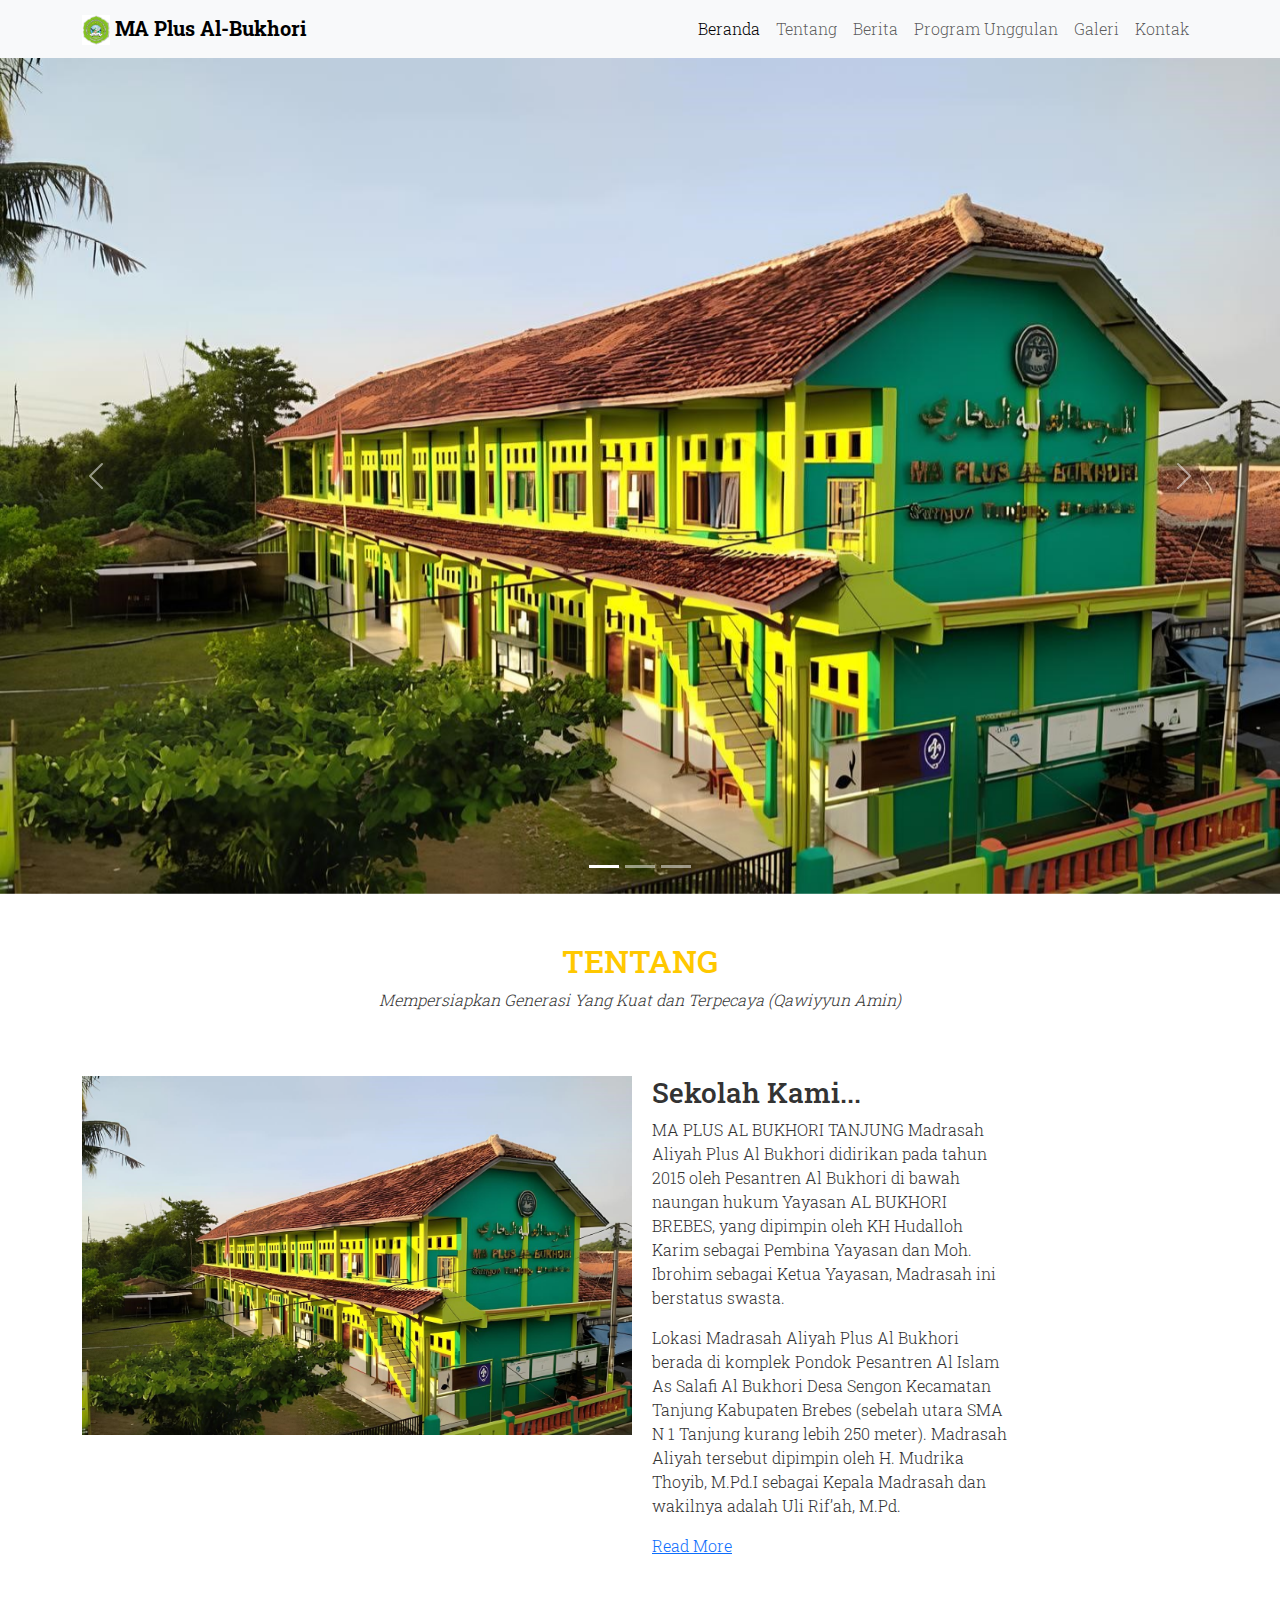
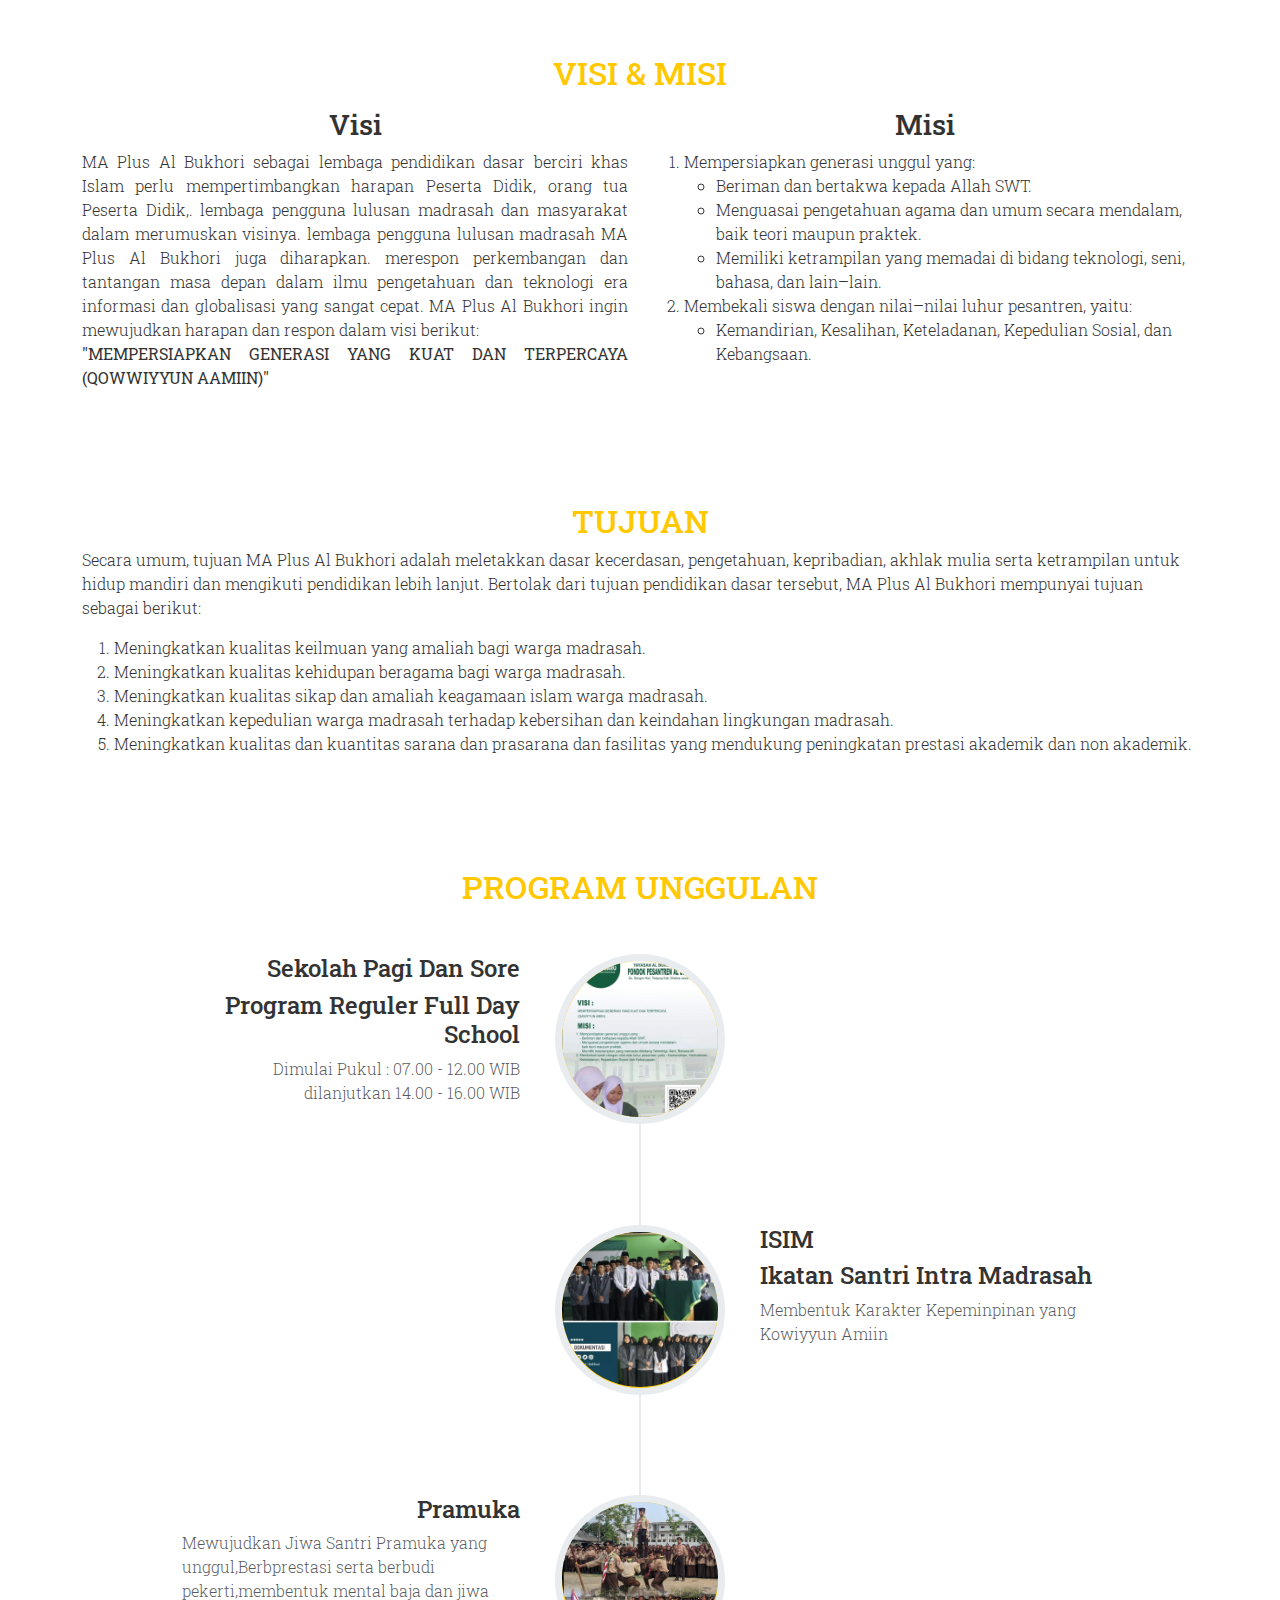
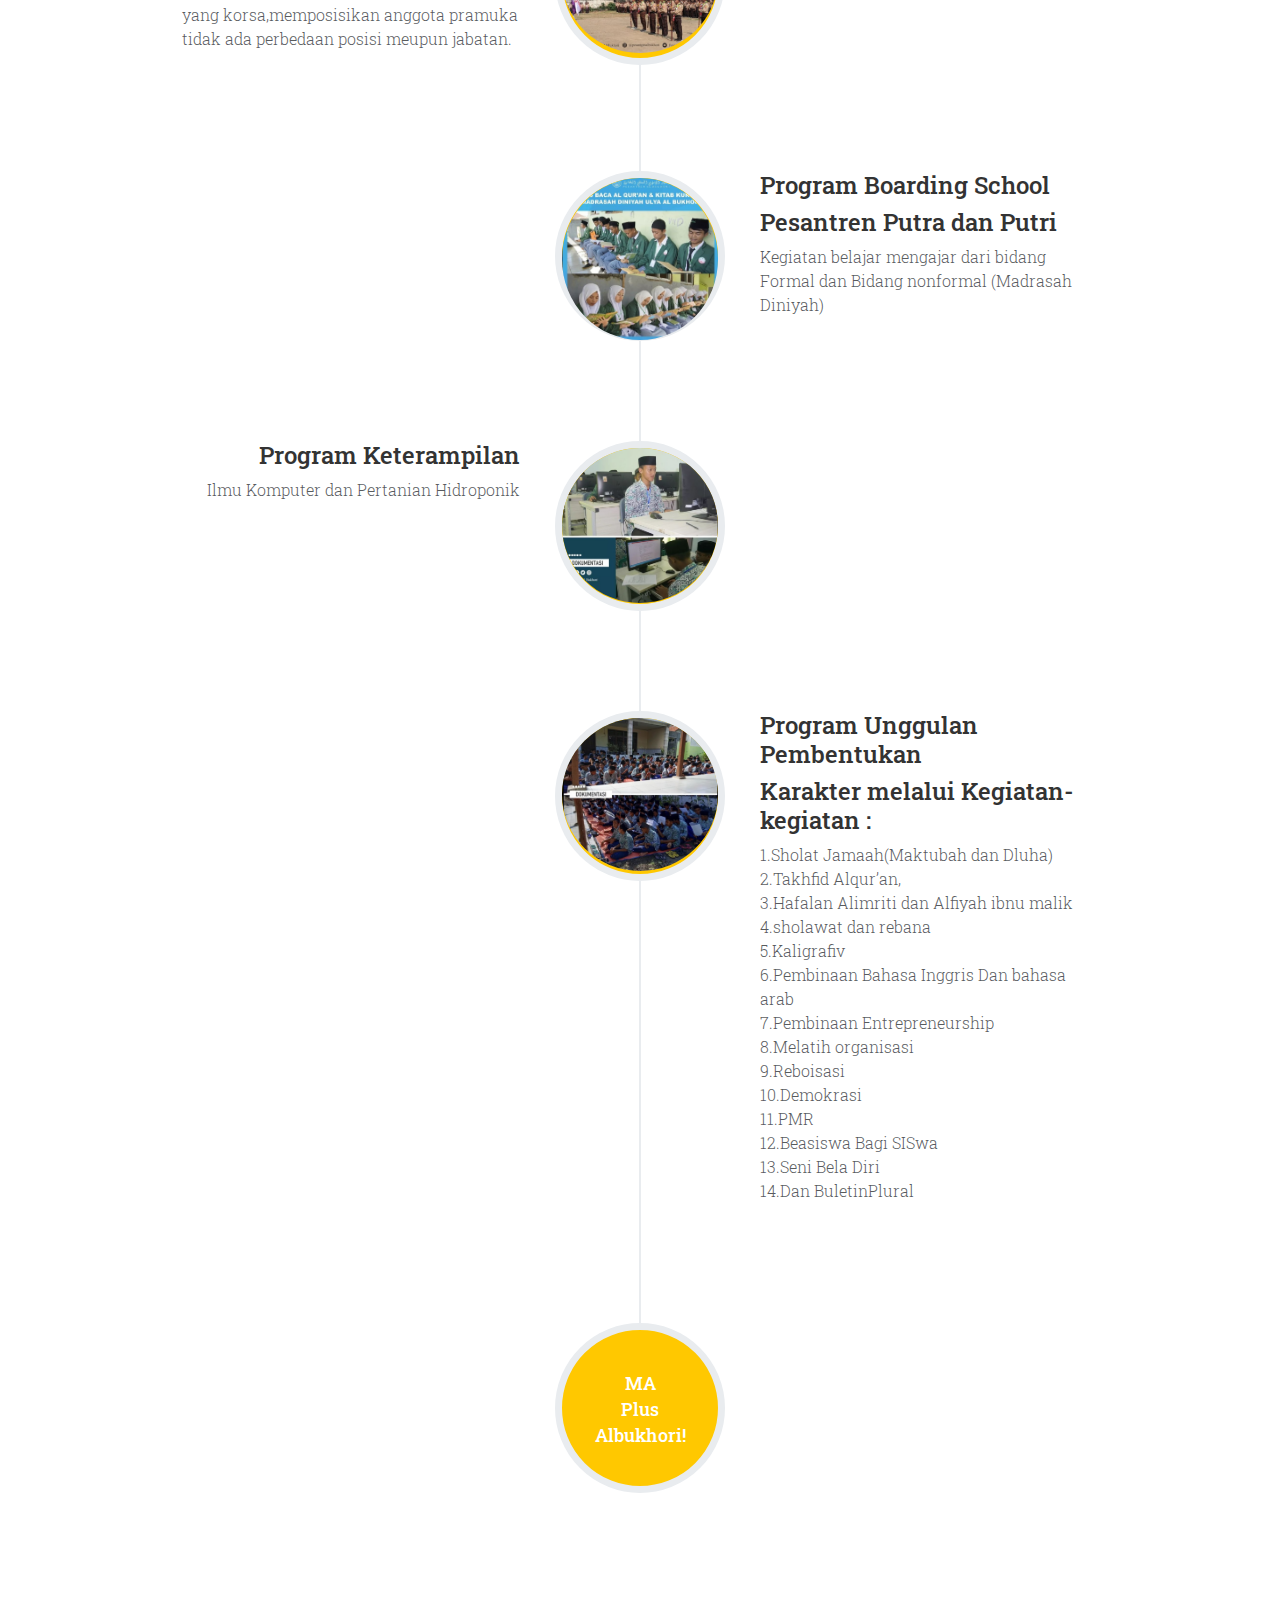
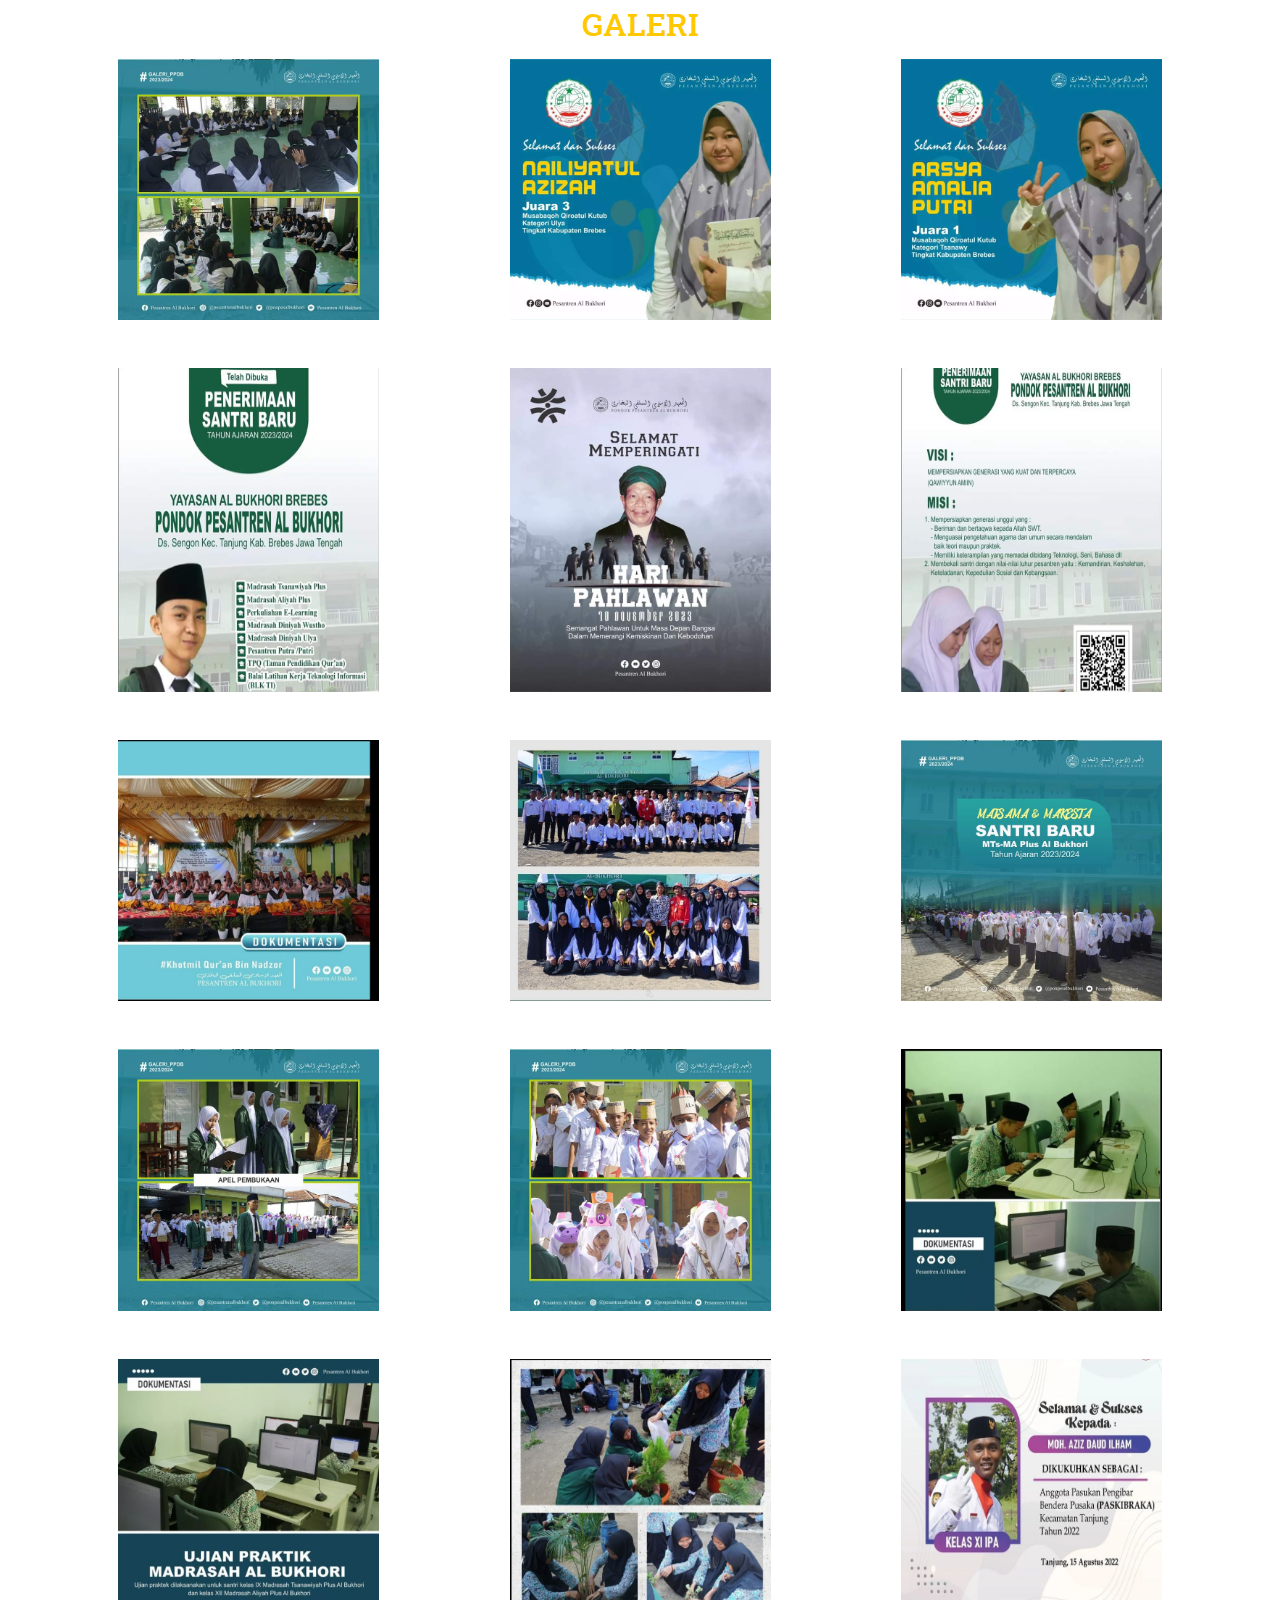
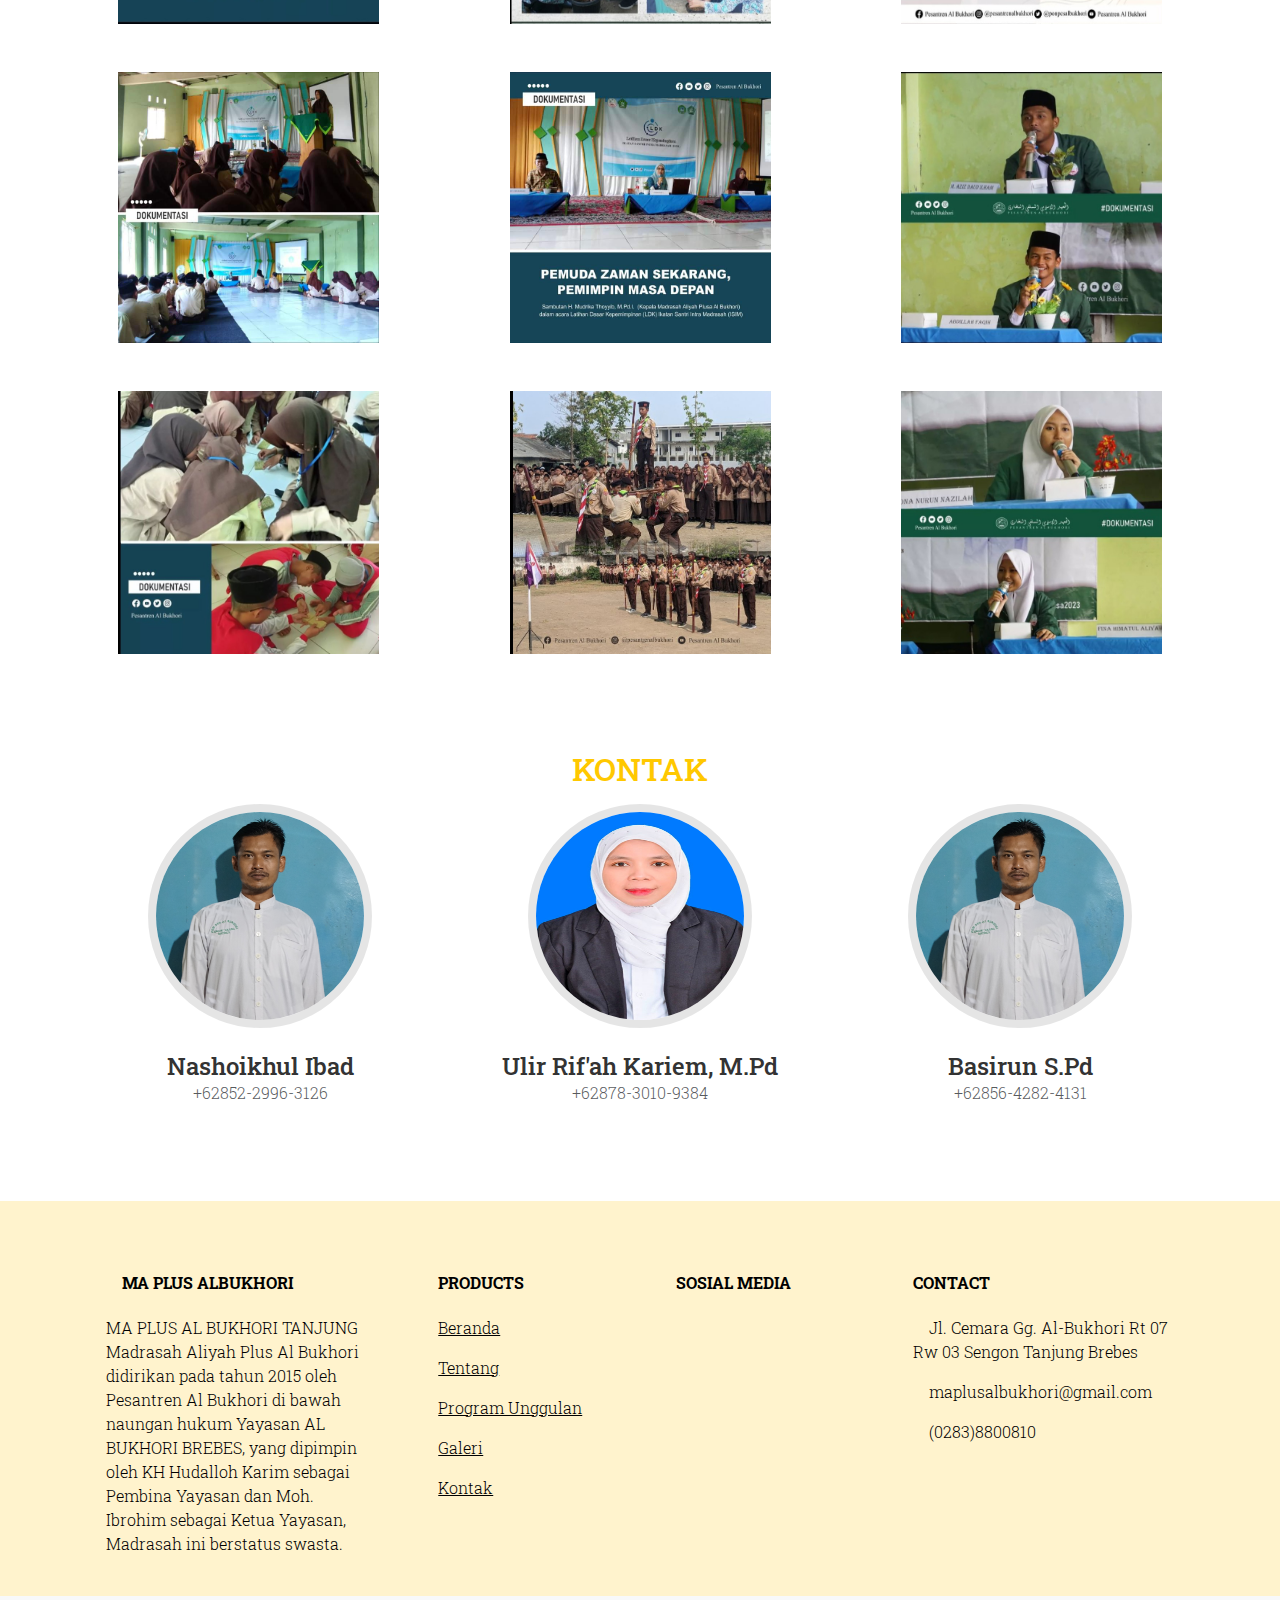
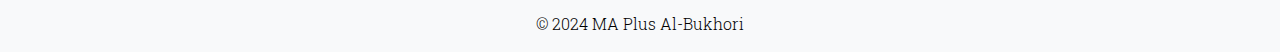
<file: index.html>
<!DOCTYPE html>
<html lang="en">
<head>
  <!-- Meta Tags -->
  <meta charset="UTF-8">
  <meta name="viewport" content="width=device-width, initial-scale=1.0">

  <!-- Title -->
  <title>MA Plus Al-Bukhori</title>

  <!-- Bootstrap CSS -->
  <link rel="stylesheet" href="https://cdn.jsdelivr.net/npm/bootstrap@5.3.3/dist/css/bootstrap.min.css">

  <!-- FontAwesome -->
  <link rel="stylesheet" href="https://cdnjs.cloudflare.com/ajax/libs/font-awesome/6.5.1/css/all.min.css" integrity="sha512-DTOQO9RWCH3ppGqcWaEA1BIZOC6xxalwEsw9c2QQeAIftl+Vegovlnee1c9QX4TctnWMn13TZye+giMm8e2LwA==" crossorigin="anonymous" referrerpolicy="no-referrer" />

  <!-- Custom CSS -->
  <link rel="stylesheet" href="css/style.css">
</head>
<body>
  <!-- Navbar -->
  <nav class="navbar navbar-expand-lg bg-body-tertiary sticky-top">
    <div class="container">
      <a class="navbar-brand fw-bold" href="#">
        <img class="d-inline-block align-text-top" src="image/galeri/isiim.jpg" style="max-width: 30px; max-height: 30px;" alt="...">
        MA Plus Al-Bukhori
      </a>
      <button class="navbar-toggler" type="button" data-bs-toggle="collapse" data-bs-target="#navbarNavAltMarkup" aria-controls="navbarNavAltMarkup" aria-expanded="false" aria-label="Toggle navigation">
        <span class="navbar-toggler-icon"></span>
      </button>
      <div class="collapse navbar-collapse flex-row-reverse" id="navbarNavAltMarkup">
        <div class="navbar-nav">
          <a class="nav-link active" aria-current="page" href="#beranda">Beranda</a>
          <a class="nav-link" href="#tentang">Tentang</a>
          <a class="nav-link" href="#berita">Berita</a> 
          <a class="nav-link" href="#program-unggulan">Program Unggulan</a>
          <a class="nav-link" href="#galeri">Galeri</a>
          <a class="nav-link" href="#kontak">Kontak</a>
        </div>
      </div>
    </div>
  </nav>

  <!-- Carousel -->
  <section id="beranda" class="carousel slide">
    <div class="carousel-indicators">
      <button type="button" data-bs-target="#beranda" data-bs-slide-to="0" class="active" aria-current="true" aria-label="Slide 1"></button>
      <button type="button" data-bs-target="#beranda" data-bs-slide-to="1" aria-label="Slide 2"></button>
      <button type="button" data-bs-target="#beranda" data-bs-slide-to="2" aria-label="Slide 3"></button>
    </div>
    <div class="carousel-inner">
      <div class="carousel-item active">
        <img src="image/galeri/gedung.jpeg" class="d-block w-100" alt="...">
      </div>
      <div class="carousel-item">
        <img src="image/galeri/ged2.jpeg" class="d-block w-100" alt="...">
      </div>
      <div class="carousel-item">
        <img src="image/galeri/gdug2.jpeg" class="d-block w-100" alt="...">
      </div>
    </div>
    <button class="carousel-control-prev" type="button" data-bs-target="#beranda" data-bs-slide="prev">
      <span class="carousel-control-prev-icon" aria-hidden="true"></span>
      <span class="visually-hidden">Previous</span>
    </button>
    <button class="carousel-control-next" type="button" data-bs-target="#beranda" data-bs-slide="next">
      <span class="carousel-control-next-icon" aria-hidden="true"></span>
      <span class="visually-hidden">Next</span>
    </button>
  </section>

  <!-- Tentang -->
  <section id="tentang" class="container py-5">
    <div class="row mb-5">
      <div class="col text-center">
        <h2>TENTANG</h2>
        <p><em>Mempersiapkan Generasi Yang Kuat dan Terpecaya (Qawiyyun Amin)</em></p>
      </div>
    </div>
    <div class="row">
      <div class="col-6">
        <img src="image/galeri/gedung.jpeg" alt="" style="width: 550px;">
      </div>
      <div class="col-lg-4">
        <h3>Sekolah Kami...</h3>
        <p>
          MA PLUS AL BUKHORI TANJUNG Madrasah Aliyah Plus Al Bukhori didirikan pada tahun 2015 oleh Pesantren Al Bukhori di bawah
          naungan hukum Yayasan AL BUKHORI BREBES, yang dipimpin oleh KH Hudalloh Karim sebagai Pembina Yayasan dan Moh. 
          Ibrohim sebagai Ketua Yayasan, Madrasah ini berstatus swasta.
        </p>
        <p>
          Lokasi Madrasah Aliyah Plus Al Bukhori berada di 
          komplek Pondok Pesantren Al Islam As Salafi Al Bukhori Desa Sengon Kecamatan Tanjung Kabupaten Brebes (sebelah utara 
          SMA N 1 Tanjung kurang lebih 250 meter). Madrasah Aliyah tersebut dipimpin oleh H. Mudrika Thoyib, M.Pd.I sebagai 
          Kepala Madrasah dan wakilnya adalah Uli Rif’ah, M.Pd.
        </p>
        <a href="berita.html" class="read-more">Read More</a>
      </div> 
    </div>
  </section>

  <!-- Visi Misi -->
  <section id="visi-misi" class="container py-5">
    <div class="row">
      <div class="col">
        <h2 class="text-center mb-3">VISI & MISI</h2>
      </div>
    </div>
    <div class="row">
      <div class="col-6">
        <h3 class="text-center">Visi</h3>
        <p class="text-justify">
          MA Plus Al Bukhori sebagai lembaga pendidikan dasar berciri khas Islam
          perlu mempertimbangkan harapan Peserta Didik, orang tua Peserta Didik,.
          lembaga pengguna lulusan madrasah dan masyarakat dalam merumuskan visinya.
          lembaga pengguna lulusan madrasah MA Plus Al Bukhori juga diharapkan.
          merespon perkembangan dan tantangan masa depan dalam ilmu pengetahuan dan teknologi
          era informasi dan globalisasi yang sangat cepat.
          MA Plus Al Bukhori ingin mewujudkan harapan dan respon dalam visi berikut:<br>
          <strong>"MEMPERSIAPKAN GENERASI YANG KUAT DAN TERPERCAYA (QOWWIYYUN AAMIIN)"</strong>
        </p>
      </div>
      <div class="col-6">
        <h3 class="text-center">Misi</h3>
        <ol>
          <li>Mempersiapkan generasi unggul yang:
            <ul>
              <li>Beriman dan bertakwa kepada Allah SWT.</li>
              <li>Menguasai pengetahuan agama dan umum secara mendalam, baik teori maupun praktek.</li>
              <li>Memiliki ketrampilan yang memadai di bidang teknologi, seni, bahasa, dan lain–lain.</li>
            </ul>
          </li>
          <li>Membekali siswa dengan nilai–nilai luhur pesantren, yaitu:
            <ul>
              <li>Kemandirian, Kesalihan, Keteladanan, Kepedulian Sosial, dan Kebangsaan.</li>
            </ul>
          </li>
        </ol>
      </div>
    </div>
  </section>

  <!-- Tujuan -->
  <section id="tujuan" class="container py-5">
    <div class="row">
      <div class="col">
        <h2 class="text-center">TUJUAN</h2>
        <p>
          Secara umum, tujuan MA Plus Al Bukhori adalah meletakkan dasar kecerdasan,
          pengetahuan, kepribadian, akhlak mulia serta ketrampilan untuk hidup mandiri dan
          mengikuti pendidikan lebih lanjut. Bertolak dari tujuan pendidikan dasar tersebut,
          MA Plus Al Bukhori mempunyai tujuan sebagai berikut:
          <ol>
            <li>Meningkatkan kualitas keilmuan yang amaliah bagi warga madrasah.</li>
            <li>Meningkatkan kualitas kehidupan beragama bagi warga madrasah.</li>
            <li>Meningkatkan kualitas sikap dan amaliah keagamaan islam warga madrasah.</li>
            <li>Meningkatkan kepedulian warga madrasah terhadap kebersihan dan keindahan lingkungan madrasah.</li>
            <li>Meningkatkan kualitas dan kuantitas sarana dan prasarana dan fasilitas yang mendukung peningkatan prestasi akademik dan non akademik.</li>
          </ol>
        </p>
      </div>
    </div>
  </section>

  <!-- Program Unggulan -->
  <section id="program-unggulan" class="container py-5">
    <div class="row">
      <div class="col">
        <h2 class="text-center mb-5">PROGRAM UNGGULAN</h2>
        <ul class="timeline">
          <li>
            <div class="timeline-image"><img class="rounded-circle img-fluid" src="image/program-unggulan/galery6.jpg" alt="..." />
            </div>
            <div class="timeline-panel">
              <div class="timeline-heading">
                <h4>Sekolah Pagi Dan Sore</h4>
                <h4 class="subheading">Program Reguler Full Day School</h4>
              </div>
              <div class="timeline-body">
                <p class="text-muted">Dimulai Pukul : 07.00 - 12.00 WIB dilanjutkan 14.00 - 16.00 WIB</p>
              </div>
            </div>
          </li>
          <li class="timeline-inverted">
            <div class="timeline-image"><img class="rounded-circle img-fluid" src="image/program-unggulan/ism.jpg" alt="..." />
            </div>
            <div class="timeline-panel">
              <div class="timeline-heading">
                <h4>ISIM</h4>
                <h4 class="subheading">Ikatan Santri Intra Madrasah</h4>
              </div>
              <div class="timeline-body">
                <p class="text-muted">Membentuk Karakter Kepeminpinan yang Kowiyyun Amiin
                </p>
              </div>
            </div>
          </li>
          <li>
            <div class="timeline-image"><img class="rounded-circle img-fluid" src="image/program-unggulan/pramuk.jpg" alt="..." />
            </div>
            <div class="timeline-panel">
              <div class="timeline-heading">
                <h4>Pramuka</h4>
                <h4 class="subheading"></h4>
              </div>
              <div class="timeline-body">
                <p class="text-muted" style="text-align: left;">Mewujudkan Jiwa Santri Pramuka yang unggul,Berbprestasi serta berbudi
                  pekerti,membentuk mental baja dan jiwa yang korsa,memposisikan anggota pramuka tidak ada perbedaan
                  posisi meupun jabatan.</p>
              </div>
            </div>
          </li>
          <li class="timeline-inverted">
            <div class="timeline-image"><img class="rounded-circle img-fluid" src="image/program-unggulan/hmm.jpg" alt="..." />
            </div>
            <div class="timeline-panel">
              <div class="timeline-heading">
                <h4>Program Boarding School </h4>
                <h4 class="subheading">Pesantren Putra dan Putri</h4>
              </div>
              <div class="timeline-body">
                <p class="text-muted">Kegiatan belajar mengajar dari bidang Formal dan Bidang nonformal (Madrasah
                  Diniyah)
                </p>
              </div>
            </div>
          </li>
          <li>
            <div class="timeline-image"><img class="rounded-circle img-fluid" src="image/program-unggulan/komputer.jpg" alt="..." />
            </div>
            <div class="timeline-panel">
              <div class="timeline-heading">
                <h4>Program Keterampilan</h4>
                <h4 class="subheading"></h4>
              </div>
              <div class="timeline-body">
                <p class="text-muted">Ilmu Komputer dan Pertanian Hidroponik</p>
              </div>
            </div>
          </li>
          <li class="timeline-inverted">
            <div class="timeline-image"><img class="rounded-circle img-fluid" src="image/program-unggulan/isth.jpg" alt="..." />
            </div>
            <div class="timeline-panel">
              <div class="timeline-heading">
                <h4>Program Unggulan Pembentukan</h4>
                <h4 class="subheading">Karakter melalui Kegiatan-kegiatan :</h4>
              </div>
              <div class="timeline-body">
                <p class="text-muted">1.Sholat Jamaah(Maktubah dan Dluha)</P>
                <P class="text-muted">2.Takhfid Alqur’an,</P>
                <P class="text-muted">3.Hafalan Alimriti dan Alfiyah ibnu
                  malik</P>
                <P class="text-muted">4.sholawat dan rebana</P>
                <P class="text-muted">5.Kaligrafiv
                <P class="text-muted">6.Pembinaan Bahasa Inggris Dan bahasa arab</P>
                <P class="text-muted">7.Pembinaan
                  Entrepreneurship</P>
                <P class="text-muted">8.Melatih organisasi</P>
                <P class="text-muted">9.Reboisasi</P>
                <P class="text-muted">10.Demokrasi</P>
                <P class="text-muted">11.PMR</P>
                <P class="text-muted">12.Beasiswa Bagi SISwa</P>
                <P class="text-muted">13.Seni Bela Diri</P>
                <P class="text-muted">14.Dan BuletinPlural</p>
              </div>
            </div>
          </li>
          <li class="timeline-inverted">
            <div class="timeline-image">
              <h4>
                MA
                <br />
                Plus 
                <br />
                Albukhori!
              </h4>
            </div>
          </li>
        </ul>
      </div>
    </div>
  </section>

  <!-- Galeri -->
  <section id="galeri" class="container py-5 px-5">
    <div class="row">
      <div class="col">
        <h2 class="text-center mb-3">GALERI</h2>
        <div class="d-flex flex-wrap justify-content-between gap-5">
          <img class="w-25" src="image/galeri/galery1.jpg" alt="...">
          <img class="w-25" src="image/galeri/galery2.jpg" alt="...">
          <img class="w-25" src="image/galeri/galery3.jpg" alt="...">
          <img class="w-25" src="image/galeri/galery4.jpg" alt="...">
          <img class="w-25" src="image/galeri/galery5.jpg" alt="...">
          <img class="w-25" src="image/galeri/galery6.jpg" alt="...">
          <img class="w-25" src="image/galeri/galery7.jpg" alt="...">
          <img class="w-25" src="image/galeri/galery8.jpg" alt="...">
          <img class="w-25" src="image/galeri/galery9.jpg" alt="...">
          <img class="w-25" src="image/galeri/galery10.jpg" alt="...">
          <img class="w-25" src="image/galeri/galery11.jpg" alt="...">
          <img class="w-25" src="image/galeri/blk1.jpg" alt="...">
          <img class="w-25" src="image/galeri/blk2.jpg" alt="...">
          <img class="w-25" src="image/galeri/yahh.jpg" alt="...">
          <img class="w-25" src="image/galeri/paskib1.jpg" alt="...">
          <img class="w-25" src="image/galeri/isim1.jpg" alt="...">
          <img class="w-25" src="image/galeri/isim2.jpg" alt="...">
          <img class="w-25" src="image/galeri/isim3.jpg" alt="...">
          <img class="w-25" src="image/galeri/praktek.jpg" alt="...">
          <img class="w-25" src="image/galeri/pramuk.jpg" alt="...">
          <img class="w-25" src="image/galeri/isim4.jpg" alt="...">
        </div>
      </div>
    </div>
  </section>

  <!-- Kontak -->
  <section id="kontak" class="container py-5">
    <div class="row">
      <div class="col">
        <h2 class="text-center mb-3">KONTAK</h2>
      </div>
    </div>
    <div class="row">
      <div class="col-4">
        <div class="team-member">
          <img class="mx-auto rounded-circle" src="image/kontak/asoh.JPG" alt="...">
          <h4>Nashoikhul Ibad</h4>
          <p class="text-muted"><i class="fa-brands fa-whatsapp"></i> +62852-2996-3126</p>
        </div>
      </div>
      <div class="col-4">
        <div class="team-member">
          <img class="mx-auto rounded-circle" src="image/kontak/bu iah.jpg" alt="...">
          <h4>Ulir Rif'ah Kariem, M.Pd</h4>
          <p class="text-muted"><i class="fa-brands fa-whatsapp"></i> +62878-3010-9384</p>
        </div>
      </div>
      <div class="col-4">
        <div class="team-member">
          <img class="mx-auto rounded-circle" src="image/kontak/asoh.JPG" alt="...">
          <h4>Basirun S.Pd</h4>
          <p class="text-muted"><i class="fa-brands fa-whatsapp"></i> +62856-4282-4131</p>
        </div>
      </div>
    </div>
  </section>

  <!--footer-->
  <!-- Footer -->
  <footer class="text-center text-lg-start bg-warning-subtle text-black pt-4">
    <!-- Section: Links  -->
    <section class="">
      <div class="container text-center text-md-start mt-5">
        <!-- Grid row -->
        <div class="row mt-3">
          <!-- Grid column -->
          <div class="col-md-3 col-lg-4 col-xl-3 mx-auto mb-4">
            <!-- Content -->
            <h6 class="text-uppercase fw-bold mb-4">
              <i class="fa fa-home me-3"></i>MA Plus Albukhori
            </h6>
            <p>
              MA PLUS AL BUKHORI TANJUNG Madrasah Aliyah Plus Al Bukhori didirikan pada tahun 2015 oleh Pesantren Al Bukhori di bawah
              naungan hukum Yayasan AL BUKHORI BREBES, yang dipimpin oleh KH Hudalloh Karim sebagai Pembina Yayasan dan Moh. 
              Ibrohim sebagai Ketua Yayasan, Madrasah ini berstatus swasta.
            </p>
          </div>
          <!-- Grid column -->

          <!-- Grid column -->
          <div class="col-md-2 col-lg-2 col-xl-2 mx-auto mb-4">
            <!-- Links -->
            <h6 class="text-uppercase fw-bold mb-4">
              Products
            </h6>
            <p>
              <a href="#beranda" class="text-reset">Beranda</a>
            </p>
            <p>
              <a href="#tentang" class="text-reset">Tentang</a>
            </p>
            <p>
              <a href="#program-unggulan" class="text-reset">Program Unggulan</a>
            </p>
            <p>
              <a href="#galeri" class="text-reset">Galeri</a>
            </p>
            <p>
              <a href="#kontak" class="text-reset">Kontak</a>
            </p>
          </div>
          <!-- Grid column -->

          <!-- Grid column -->
          <div class="col-md-3 col-lg-2 col-xl-2 mx-auto mb-4">
            <!-- Links -->
            <h6 class="text-uppercase fw-bold mb-4">
              Sosial Media
            </h6>
            <div class="col-3 text-center fw-bold mb-4" >
              <span class="social-media-icon">
                <a href="https://www.facebook.com/PesantrenAlBukhori"><i class="fab fa-facebook"></i></a>
              </span>
            </div>
            <div class="col-3 text-center fw-bold mb-4">
              <span class="social-media-icon">
                <a href="https://twitter.com/ponpesalbukhori/"><i class="fab fa-twitter"></i></a>
              </span>
            </div>
            <div class="col-3 text-center fw-bold mb-4">
              <span class="social-media-icon">
                <a href="https://www.instagram.com/pesantrenalbukhori/"><i class="fab fa-instagram"></i></a>
              </span>
            </div>
            <div class="col-3 text-center fw-bold mb-4">
              <span class="social-media-icon">
                <a href="https://www.youtube.com/c/PonpesAlBukhori"><i class="fab fa-youtube"></i></a>
              </span>
            </div>
          </div>
          <!-- Grid column -->

          <!-- Grid column -->
          <div class="col-md-4 col-lg-3 col-xl-3 mx-auto mb-md-0 mb-4">
            <!-- Links -->
            <h6 class="text-uppercase fw-bold mb-4">Contact</h6>
            <p><i class="fa fa-home me-3"></i>Jl. Cemara Gg. Al-Bukhori Rt 07 Rw 03 Sengon Tanjung Brebes</p>
            <p>
              <i class="fa fa-envelope me-3"></i> maplusalbukhori@gmail.com 
            </p>
            <p><i class="fa fa-phone me-3"></i> (0283)8800810 </p>
                                                                                                                                                                                                                          
          </div>
          <!-- Grid column -->
        </div>
        <!-- Grid row -->
      </div>
    </section>
    <!-- Section: Links  -->
  
  <div class="bg-body-tertiary">
      <div class="container text-center py-3">© 2024 MA Plus Al-Bukhori</div>
    </div>
  </footer>
  
  <!-- Bootstrap JS -->
  <script src="	https://cdn.jsdelivr.net/npm/bootstrap@5.3.3/dist/js/bootstrap.bundle.min.js"></script>
</body>
</html>
</file>
<file: css/style.css>
/* Font */
@import url('https://fonts.googleapis.com/css2?family=Roboto+Slab:wght@100..900&display=swap');

/* Global */
body {
  font-family: 'Roboto Slab', serif;
  font-weight: 300;
  color: #333;
  background-color: #fff;
  scroll-behavior: smooth;
}

/* H2 */
h2 {
  color: #ffc800;
}

/* Text Justify */
.text-justify {
  text-align: justify;
}


/* Timeline */
.timeline {
  position: relative;
  padding: 0;
  list-style: none;
}

.timeline:before {
  position: absolute;
  top: 0;
  bottom: 0;
  left: 40px;
  width: 2px;
  margin-left: -1.5px;
  content: "";
  background-color: #e9ecef;
}

.timeline > li {
  position: relative;
  min-height: 50px;
  margin-bottom: 50px;
}

.timeline > li:after, .timeline > li:before {
  display: table;
  content: " ";
}

.timeline > li:after {
  clear: both;
}

.timeline > li .timeline-panel {
  position: relative;
  float: right;
  width: 100%;
  padding: 0 20px 0 100px;
  text-align: left;
}

.timeline > li .timeline-panel:before {
  right: auto;
  left: -15px;
  border-right-width: 15px;
  border-left-width: 0;
}

.timeline > li .timeline-panel:after {
  right: auto;
  left: -14px;
  border-right-width: 14px;
  border-left-width: 0;
}

.timeline > li .timeline-image {
  position: absolute;
  z-index: 100;
  left: 0;
  width: 80px;
  height: 80px;
  margin-left: 0;
  text-align: center;
  color: white;
  border: 7px solid #e9ecef;
  border-radius: 100%;
  background-color: #ffc800;
}

.timeline > li .timeline-image h4, .timeline > li .timeline-image .h4 {
  font-size: 10px;
  line-height: 14px;
  margin-top: 12px;
}

.timeline > li.timeline-inverted > .timeline-panel {
  float: right;
  padding: 0 20px 0 100px;
  text-align: left;
}

.timeline > li.timeline-inverted > .timeline-panel:before {
  right: auto;
  left: -15px;
  border-right-width: 15px;
  border-left-width: 0;
}

.timeline > li.timeline-inverted > .timeline-panel:after {
  right: auto;
  left: -14px;
  border-right-width: 14px;
  border-left-width: 0;
}

.timeline > li:last-child {
  margin-bottom: 0;
}

.timeline .timeline-heading h4, .timeline .timeline-heading .h4 {
  margin-top: 0;
  color: inherit;
}

.timeline .timeline-heading h4.subheading, .timeline .timeline-heading .subheading.h4 {
  text-transform: none;
}

.timeline .timeline-body > ul,
.timeline .timeline-body > p {
  margin-bottom: 0;
}


@media (min-width: 768px) {
  .timeline:before {
    left: 50%;
  }

  .timeline > li {
    min-height: 100px;
    margin-bottom: 100px;
  }

  .timeline > li .timeline-panel {
    float: left;
    width: 41%;
    padding: 0 20px 20px 30px;
    text-align: right;
  }

  .timeline > li .timeline-image {
    left: 50%;
    width: 100px;
    height: 100px;
    margin-left: -50px;
  }

  .timeline > li .timeline-image h4, .timeline > li .timeline-image .h4 {
    font-size: 13px;
    line-height: 18px;
    margin-top: 16px;
  }

  .timeline > li.timeline-inverted > .timeline-panel {
    float: right;
    padding: 0 30px 20px 20px;
    text-align: left;
  }

}

@media (min-width: 992px) {
  .timeline > li {
    min-height: 150px;
  }

  .timeline > li .timeline-panel {
    padding: 0 20px 20px;
  }

  .timeline > li .timeline-image {
    width: 150px;
    height: 150px;
    margin-left: -75px;
  }

  .timeline > li .timeline-image h4, .timeline > li .timeline-image .h4 {
    font-size: 18px;
    line-height: 26px;
    margin-top: 30px;
  }

  .timeline > li.timeline-inverted > .timeline-panel {
    padding: 0 20px 20px;
  }

}

@media (min-width: 1200px) {
  .timeline > li {
    min-height: 170px;
  }

  .timeline > li .timeline-panel {
    padding: 0 20px 20px 100px;
  }

  .timeline > li .timeline-image {
    width: 170px;
    height: 170px;
    margin-left: -85px;
  }

  .timeline > li .timeline-image h4, .timeline > li .timeline-image .h4 {
    margin-top: 40px;
  }

  .timeline > li.timeline-inverted > .timeline-panel {
    padding: 0 100px 20px 20px;
  }

}


/* Team Member */
.team-member {
  margin-bottom: 3rem;
  text-align: center;
}

.team-member img {
  width: 14rem;
  height: 14rem;
  border: 0.5rem solid rgba(0, 0, 0, 0.1);
}

.team-member h4, .team-member .h4 {
  margin-top: 1.5rem;
  margin-bottom: 0;
}
</file>
